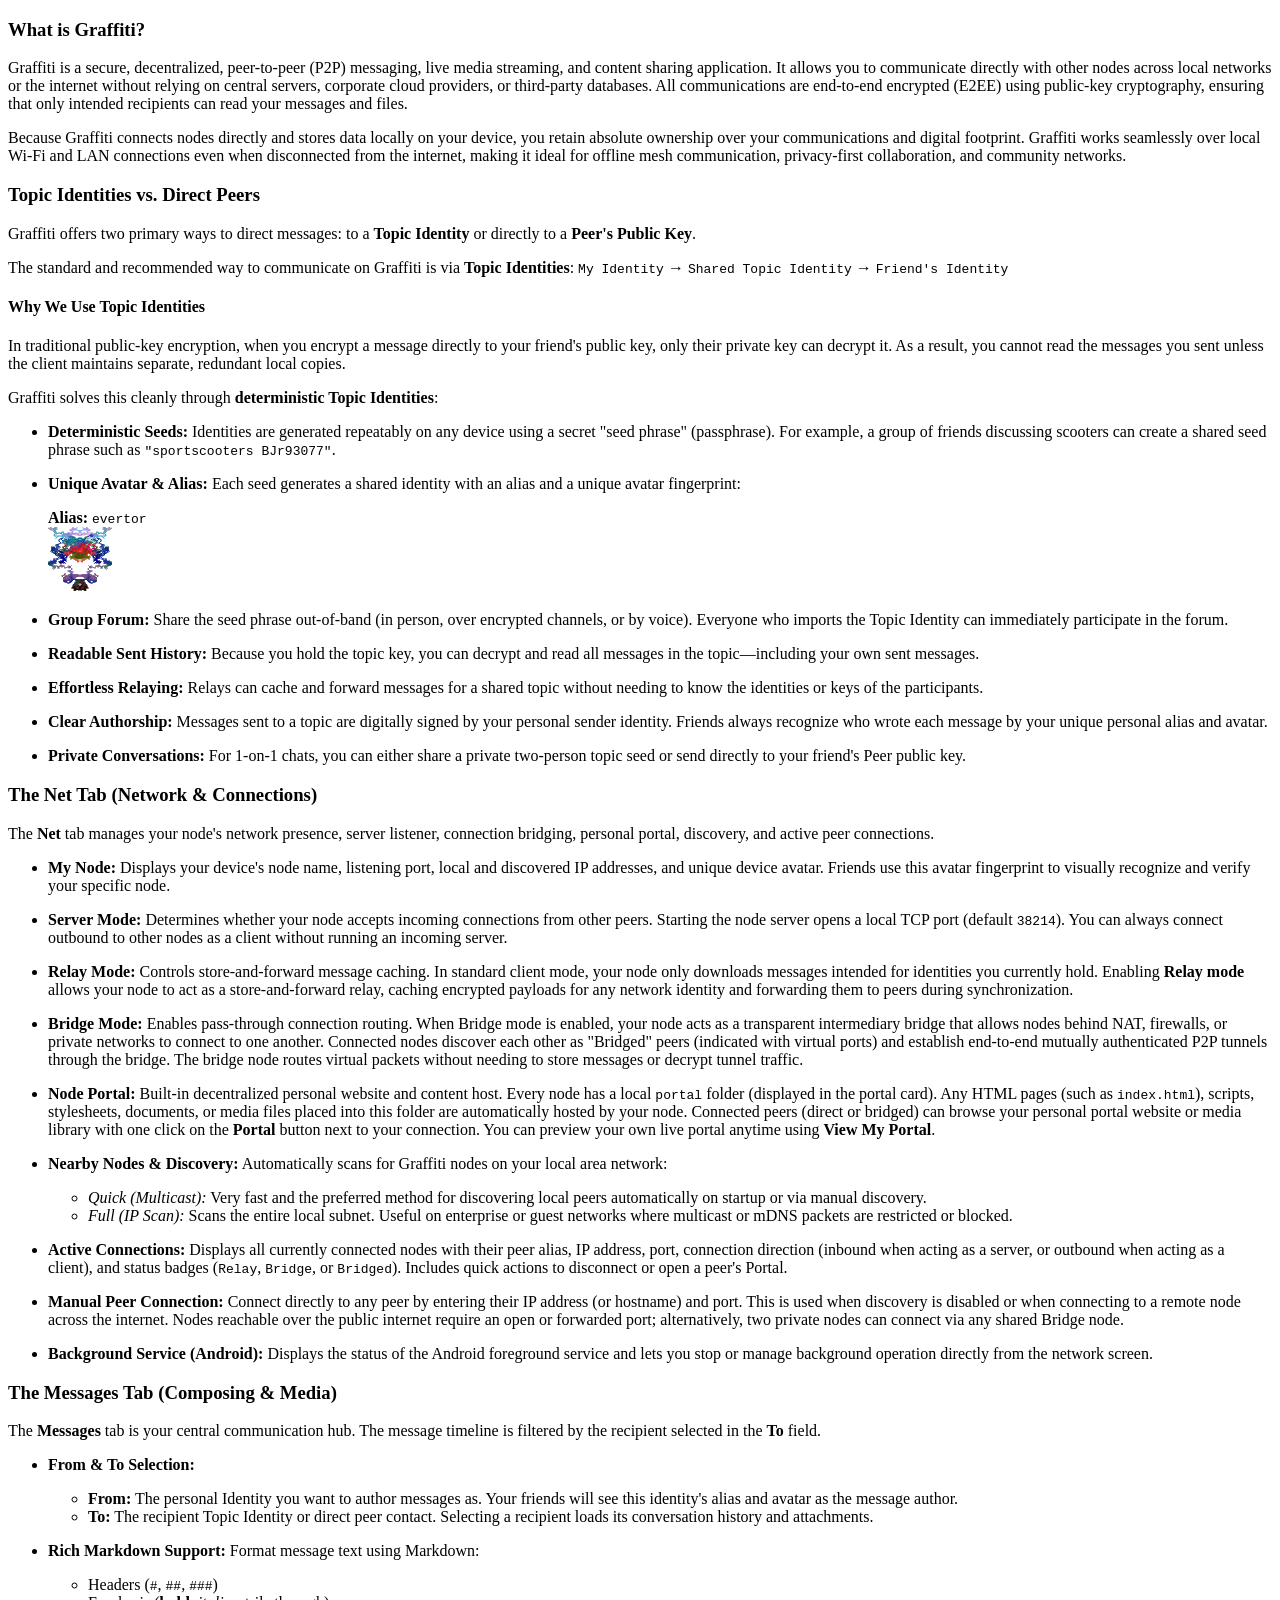
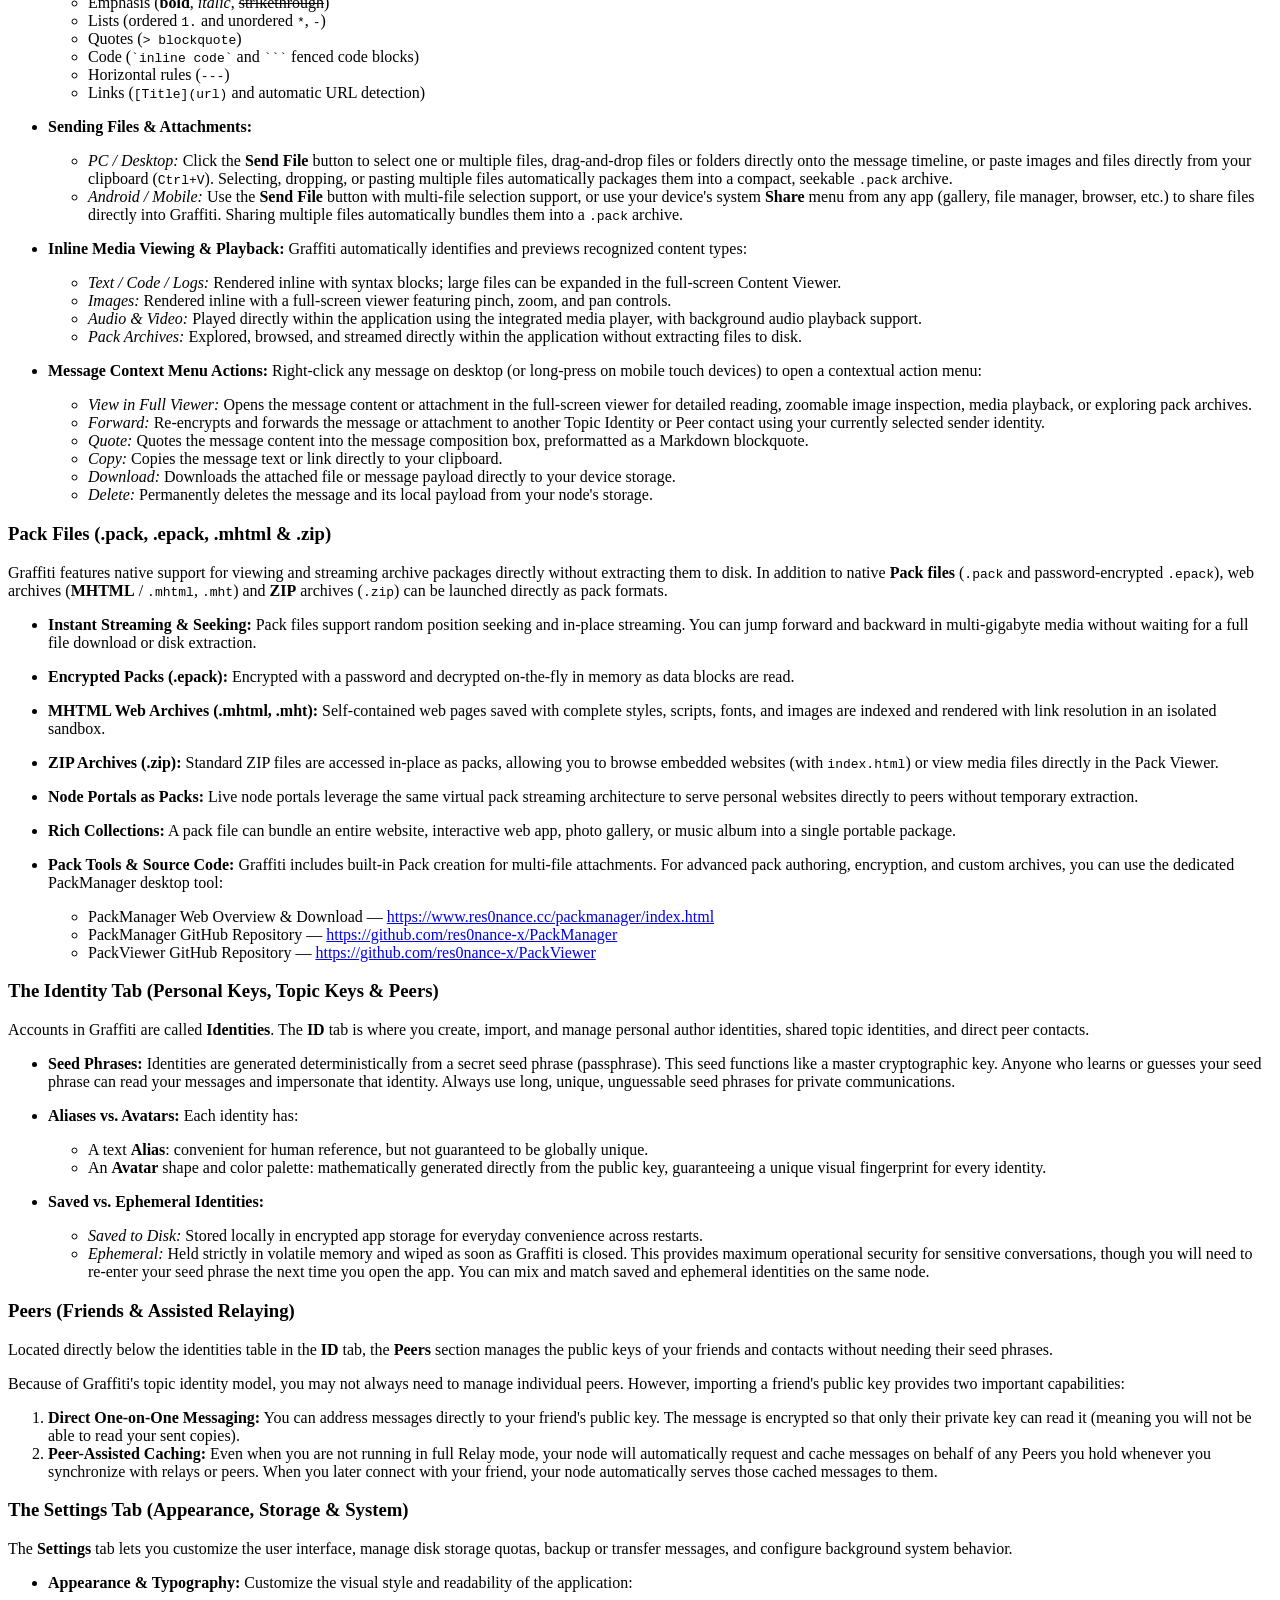
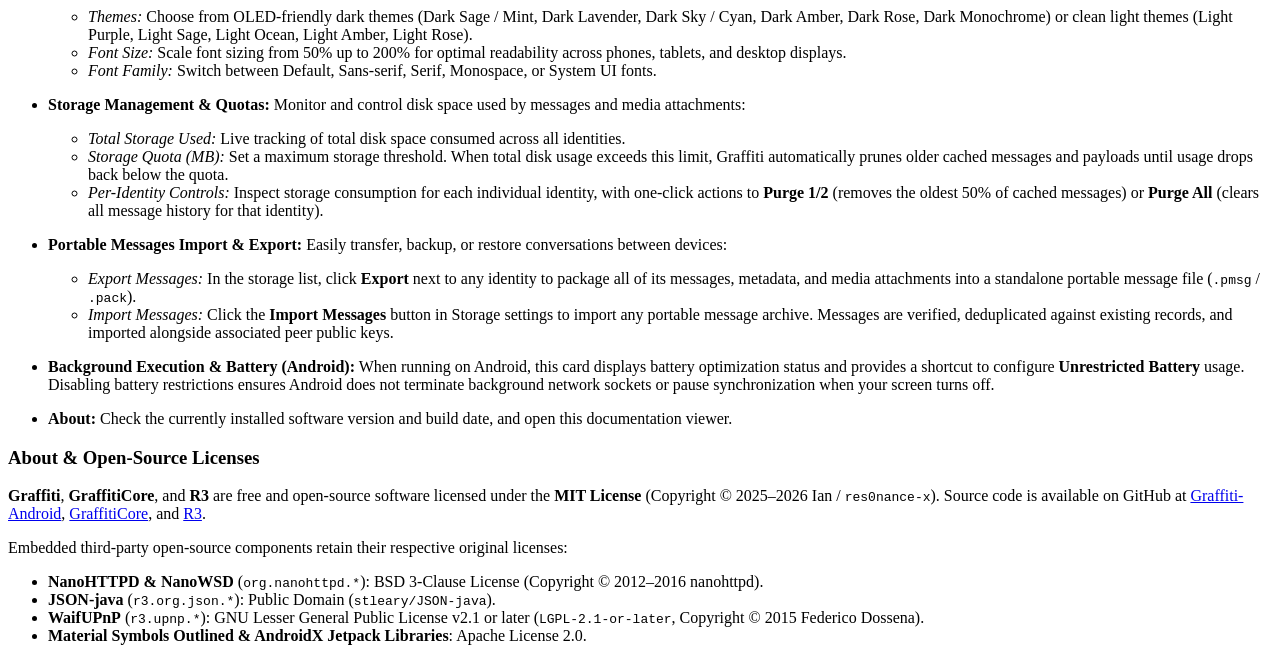
<file: app/src/main/assets/help.html>
<!doctype html>
<html lang="en">

<head>
	<meta charset='UTF-8'>
	<meta name='viewport' content='width=device-width initial-scale=1'>
	<title>help</title>
</head>

<body>
	<h3 id='what-is-graffiti'>What is Graffiti?</h3>
	<p>Graffiti is a secure, decentralized, peer-to-peer (P2P) messaging, live media streaming, and content sharing application. It allows you to communicate directly with other nodes across local networks or the internet without relying on central servers, corporate cloud providers, or third-party databases. All communications are end-to-end encrypted (E2EE) using public-key cryptography, ensuring that only intended recipients can read your messages and files.</p>
	<p>Because Graffiti connects nodes directly and stores data locally on your device, you retain absolute ownership over your communications and digital footprint. Graffiti works seamlessly over local Wi-Fi and LAN connections even when disconnected from the internet, making it ideal for offline mesh communication, privacy-first collaboration, and community networks.</p>

	<h3 id='topic-identities-vs-direct-peers'>Topic Identities vs. Direct Peers</h3>
	<p>Graffiti offers two primary ways to direct messages: to a <strong>Topic Identity</strong> or directly to a <strong>Peer&#39;s Public Key</strong>.</p>
	<p>The standard and recommended way to communicate on Graffiti is via <strong>Topic Identities</strong>:
		<code>My Identity</code> &rarr; <code>Shared Topic Identity</code> &rarr; <code>Friend&#39;s Identity</code>
	</p>
	<h4 id='why-we-use-topic-identities'>Why We Use Topic Identities</h4>
	<p>In traditional public-key encryption, when you encrypt a message directly to your friend&#39;s public key, only their private key can decrypt it. As a result, you cannot read the messages you sent unless the client maintains separate, redundant local copies.</p>
	<p>Graffiti solves this cleanly through <strong>deterministic Topic Identities</strong>:</p>
	<ul>
		<li>
			<p><strong>Deterministic Seeds:</strong> Identities are generated repeatably on any device using a secret &quot;seed phrase&quot; (passphrase). For example, a group of friends discussing scooters can create a shared seed phrase such as <code>&quot;sportscooters BJr93077&quot;</code>.</p>
		</li>
		<li>
			<p><strong>Unique Avatar &amp; Alias:</strong> Each seed generates a shared identity with an alias and a unique avatar fingerprint:</p>
			<p><strong>Alias:</strong> <code>evertor</code><br /><img src="evertor.svg" alt="evertor"></p>
		</li>
		<li>
			<p><strong>Group Forum:</strong> Share the seed phrase out-of-band (in person, over encrypted channels, or by voice). Everyone who imports the Topic Identity can immediately participate in the forum.</p>
		</li>
		<li>
			<p><strong>Readable Sent History:</strong> Because you hold the topic key, you can decrypt and read all messages in the topic&mdash;including your own sent messages.</p>
		</li>
		<li>
			<p><strong>Effortless Relaying:</strong> Relays can cache and forward messages for a shared topic without needing to know the identities or keys of the participants.</p>
		</li>
		<li>
			<p><strong>Clear Authorship:</strong> Messages sent to a topic are digitally signed by your personal sender identity. Friends always recognize who wrote each message by your unique personal alias and avatar.</p>
		</li>
		<li>
			<p><strong>Private Conversations:</strong> For 1-on-1 chats, you can either share a private two-person topic seed or send directly to your friend&#39;s Peer public key.</p>
		</li>
	</ul>

	<h3 id='the-net-tab-network--connections'>The Net Tab (Network &amp; Connections)</h3>
	<p>The <strong>Net</strong> tab manages your node&#39;s network presence, server listener, connection bridging, personal portal, discovery, and active peer connections.</p>
	<ul>
		<li>
			<p><strong>My Node:</strong> Displays your device&#39;s node name, listening port, local and discovered IP addresses, and unique device avatar. Friends use this avatar fingerprint to visually recognize and verify your specific node.</p>
		</li>
		<li>
			<p><strong>Server Mode:</strong> Determines whether your node accepts incoming connections from other peers. Starting the node server opens a local TCP port (default <code>38214</code>). You can always connect outbound to other nodes as a client without running an incoming server.</p>
		</li>
		<li>
			<p><strong>Relay Mode:</strong> Controls store-and-forward message caching. In standard client mode, your node only downloads messages intended for identities you currently hold. Enabling <strong>Relay mode</strong> allows your node to act as a store-and-forward relay, caching encrypted payloads for any network identity and forwarding them to peers during synchronization.</p>
		</li>
		<li>
			<p><strong>Bridge Mode:</strong> Enables pass-through connection routing. When Bridge mode is enabled, your node acts as a transparent intermediary bridge that allows nodes behind NAT, firewalls, or private networks to connect to one another. Connected nodes discover each other as &quot;Bridged&quot; peers (indicated with virtual ports) and establish end-to-end mutually authenticated P2P tunnels through the bridge. The bridge node routes virtual packets without needing to store messages or decrypt tunnel traffic.</p>
		</li>
		<li>
			<p><strong>Node Portal:</strong> Built-in decentralized personal website and content host. Every node has a local <code>portal</code> folder (displayed in the portal card). Any HTML pages (such as <code>index.html</code>), scripts, stylesheets, documents, or media files placed into this folder are automatically hosted by your node. Connected peers (direct or bridged) can browse your personal portal website or media library with one click on the <strong>Portal</strong> button next to your connection. You can preview your own live portal anytime using <strong>View My Portal</strong>.</p>
		</li>
		<li>
			<p><strong>Nearby Nodes &amp; Discovery:</strong> Automatically scans for Graffiti nodes on your local area network:</p>
			<ul>
				<li><em>Quick (Multicast):</em> Very fast and the preferred method for discovering local peers automatically on startup or via manual discovery.</li>
				<li><em>Full (IP Scan):</em> Scans the entire local subnet. Useful on enterprise or guest networks where multicast or mDNS packets are restricted or blocked.</li>
			</ul>
		</li>
		<li>
			<p><strong>Active Connections:</strong> Displays all currently connected nodes with their peer alias, IP address, port, connection direction (inbound when acting as a server, or outbound when acting as a client), and status badges (<code>Relay</code>, <code>Bridge</code>, or <code>Bridged</code>). Includes quick actions to disconnect or open a peer&#39;s Portal.</p>
		</li>
		<li>
			<p><strong>Manual Peer Connection:</strong> Connect directly to any peer by entering their IP address (or hostname) and port. This is used when discovery is disabled or when connecting to a remote node across the internet. Nodes reachable over the public internet require an open or forwarded port; alternatively, two private nodes can connect via any shared Bridge node.</p>
		</li>
		<li>
			<p><strong>Background Service (Android):</strong> Displays the status of the Android foreground service and lets you stop or manage background operation directly from the network screen.</p>
		</li>
	</ul>

	<h3 id='the-messages-tab-composing--media'>The Messages Tab (Composing &amp; Media)</h3>
	<p>The <strong>Messages</strong> tab is your central communication hub. The message timeline is filtered by the recipient selected in the <strong>To</strong> field.</p>
	<ul>
		<li>
			<p><strong>From &amp; To Selection:</strong></p>
			<ul>
				<li><strong>From:</strong> The personal Identity you want to author messages as. Your friends will see this identity&#39;s alias and avatar as the message author.</li>
				<li><strong>To:</strong> The recipient Topic Identity or direct peer contact. Selecting a recipient loads its conversation history and attachments.</li>
			</ul>
		</li>
		<li>
			<p><strong>Rich Markdown Support:</strong> Format message text using Markdown:</p>
			<ul>
				<li>Headers (<code>#</code>, <code>##</code>, <code>###</code>)</li>
				<li>Emphasis (<strong>bold</strong>, <em>italic</em>, <del>strikethrough</del>)</li>
				<li>Lists (ordered <code>1.</code> and unordered <code>*</code>, <code>-</code>)</li>
				<li>Quotes (<code>&gt; blockquote</code>)</li>
				<li>Code (<code>`inline code`</code> and <code>```</code> fenced code blocks)</li>
				<li>Horizontal rules (<code>---</code>)</li>
				<li>Links (<code>[Title](url)</code> and automatic URL detection)</li>
			</ul>
		</li>
		<li>
			<p><strong>Sending Files &amp; Attachments:</strong></p>
			<ul>
				<li><em>PC / Desktop:</em> Click the <strong>Send File</strong> button to select one or multiple files, drag-and-drop files or folders directly onto the message timeline, or paste images and files directly from your clipboard (<code>Ctrl+V</code>). Selecting, dropping, or pasting multiple files automatically packages them into a compact, seekable <code>.pack</code> archive.</li>
				<li><em>Android / Mobile:</em> Use the <strong>Send File</strong> button with multi-file selection support, or use your device&#39;s system <strong>Share</strong> menu from any app (gallery, file manager, browser, etc.) to share files directly into Graffiti. Sharing multiple files automatically bundles them into a <code>.pack</code> archive.</li>
			</ul>
		</li>
		<li>
			<p><strong>Inline Media Viewing &amp; Playback:</strong> Graffiti automatically identifies and previews recognized content types:</p>
			<ul>
				<li><em>Text / Code / Logs:</em> Rendered inline with syntax blocks; large files can be expanded in the full-screen Content Viewer.</li>
				<li><em>Images:</em> Rendered inline with a full-screen viewer featuring pinch, zoom, and pan controls.</li>
				<li><em>Audio &amp; Video:</em> Played directly within the application using the integrated media player, with background audio playback support.</li>
				<li><em>Pack Archives:</em> Explored, browsed, and streamed directly within the application without extracting files to disk.</li>
			</ul>
		</li>
		<li>
			<p><strong>Message Context Menu Actions:</strong> Right-click any message on desktop (or long-press on mobile touch devices) to open a contextual action menu:</p>
			<ul>
				<li><em>View in Full Viewer:</em> Opens the message content or attachment in the full-screen viewer for detailed reading, zoomable image inspection, media playback, or exploring pack archives.</li>
				<li><em>Forward:</em> Re-encrypts and forwards the message or attachment to another Topic Identity or Peer contact using your currently selected sender identity.</li>
				<li><em>Quote:</em> Quotes the message content into the message composition box, preformatted as a Markdown blockquote.</li>
				<li><em>Copy:</em> Copies the message text or link directly to your clipboard.</li>
				<li><em>Download:</em> Downloads the attached file or message payload directly to your device storage.</li>
				<li><em>Delete:</em> Permanently deletes the message and its local payload from your node&#39;s storage.</li>
			</ul>
		</li>
	</ul>

	<h3 id='pack-files-pack--epack'>Pack Files (.pack, .epack, .mhtml &amp; .zip)</h3>
	<p>Graffiti features native support for viewing and streaming archive packages directly without extracting them to disk. In addition to native <strong>Pack files</strong> (<code>.pack</code> and password-encrypted <code>.epack</code>), web archives (<strong>MHTML</strong> / <code>.mhtml</code>, <code>.mht</code>) and <strong>ZIP</strong> archives (<code>.zip</code>) can be launched directly as pack formats.</p>
	<ul>
		<li>
			<p><strong>Instant Streaming &amp; Seeking:</strong> Pack files support random position seeking and in-place streaming. You can jump forward and backward in multi-gigabyte media without waiting for a full file download or disk extraction.</p>
		</li>
		<li>
			<p><strong>Encrypted Packs (.epack):</strong> Encrypted with a password and decrypted on-the-fly in memory as data blocks are read.</p>
		</li>
		<li>
			<p><strong>MHTML Web Archives (.mhtml, .mht):</strong> Self-contained web pages saved with complete styles, scripts, fonts, and images are indexed and rendered with link resolution in an isolated sandbox.</p>
		</li>
		<li>
			<p><strong>ZIP Archives (.zip):</strong> Standard ZIP files are accessed in-place as packs, allowing you to browse embedded websites (with <code>index.html</code>) or view media files directly in the Pack Viewer.</p>
		</li>
		<li>
			<p><strong>Node Portals as Packs:</strong> Live node portals leverage the same virtual pack streaming architecture to serve personal websites directly to peers without temporary extraction.</p>
		</li>
		<li>
			<p><strong>Rich Collections:</strong> A pack file can bundle an entire website, interactive web app, photo gallery, or music album into a single portable package.</p>
		</li>
		<li>
			<p><strong>Pack Tools &amp; Source Code:</strong> Graffiti includes built-in Pack creation for multi-file attachments. For advanced pack authoring, encryption, and custom archives, you can use the dedicated PackManager desktop tool:</p>
			<ul>
				<li>PackManager Web Overview &amp; Download &mdash; <a href="https://www.res0nance.cc/packmanager/index.html">https://www.res0nance.cc/packmanager/index.html</a></li>
				<li>PackManager GitHub Repository &mdash; <a href="https://github.com/res0nance-x/PackManager">https://github.com/res0nance-x/PackManager</a></li>
				<li>PackViewer GitHub Repository &mdash; <a href="https://github.com/res0nance-x/PackViewer">https://github.com/res0nance-x/PackViewer</a></li>
			</ul>
		</li>
	</ul>

	<h3 id='the-identity-tab-personal-keys-topic-keys--peers'>The Identity Tab (Personal Keys, Topic Keys &amp; Peers)</h3>
	<p>Accounts in Graffiti are called <strong>Identities</strong>. The <strong>ID</strong> tab is where you create, import, and manage personal author identities, shared topic identities, and direct peer contacts.</p>
	<ul>
		<li>
			<p><strong>Seed Phrases:</strong> Identities are generated deterministically from a secret seed phrase (passphrase). This seed functions like a master cryptographic key. Anyone who learns or guesses your seed phrase can read your messages and impersonate that identity. Always use long, unique, unguessable seed phrases for private communications.</p>
		</li>
		<li>
			<p><strong>Aliases vs. Avatars:</strong> Each identity has:</p>
			<ul>
				<li>A text <strong>Alias</strong>: convenient for human reference, but not guaranteed to be globally unique.</li>
				<li>An <strong>Avatar</strong> shape and color palette: mathematically generated directly from the public key, guaranteeing a unique visual fingerprint for every identity.</li>
			</ul>
		</li>
		<li>
			<p><strong>Saved vs. Ephemeral Identities:</strong></p>
			<ul>
				<li><em>Saved to Disk:</em> Stored locally in encrypted app storage for everyday convenience across restarts.</li>
				<li><em>Ephemeral:</em> Held strictly in volatile memory and wiped as soon as Graffiti is closed. This provides maximum operational security for sensitive conversations, though you will need to re-enter your seed phrase the next time you open the app. You can mix and match saved and ephemeral identities on the same node.</li>
			</ul>
		</li>
	</ul>

	<h3 id='peers-friends--assisted-relaying'>Peers (Friends &amp; Assisted Relaying)</h3>
	<p>Located directly below the identities table in the <strong>ID</strong> tab, the <strong>Peers</strong> section manages the public keys of your friends and contacts without needing their seed phrases.</p>
	<p>Because of Graffiti&#39;s topic identity model, you may not always need to manage individual peers. However, importing a friend&#39;s public key provides two important capabilities:</p>
	<ol>
		<li><strong>Direct One-on-One Messaging:</strong> You can address messages directly to your friend&#39;s public key. The message is encrypted so that only their private key can read it (meaning you will not be able to read your sent copies).</li>
		<li><strong>Peer-Assisted Caching:</strong> Even when you are not running in full Relay mode, your node will automatically request and cache messages on behalf of any Peers you hold whenever you synchronize with relays or peers. When you later connect with your friend, your node automatically serves those cached messages to them.</li>
	</ol>

	<h3 id='the-settings-tab-appearance--storage'>The Settings Tab (Appearance, Storage &amp; System)</h3>
	<p>The <strong>Settings</strong> tab lets you customize the user interface, manage disk storage quotas, backup or transfer messages, and configure background system behavior.</p>
	<ul>
		<li>
			<p><strong>Appearance &amp; Typography:</strong> Customize the visual style and readability of the application:</p>
			<ul>
				<li><em>Themes:</em> Choose from OLED-friendly dark themes (Dark Sage / Mint, Dark Lavender, Dark Sky / Cyan, Dark Amber, Dark Rose, Dark Monochrome) or clean light themes (Light Purple, Light Sage, Light Ocean, Light Amber, Light Rose).</li>
				<li><em>Font Size:</em> Scale font sizing from 50% up to 200% for optimal readability across phones, tablets, and desktop displays.</li>
				<li><em>Font Family:</em> Switch between Default, Sans-serif, Serif, Monospace, or System UI fonts.</li>
			</ul>
		</li>
		<li>
			<p><strong>Storage Management &amp; Quotas:</strong> Monitor and control disk space used by messages and media attachments:</p>
			<ul>
				<li><em>Total Storage Used:</em> Live tracking of total disk space consumed across all identities.</li>
				<li><em>Storage Quota (MB):</em> Set a maximum storage threshold. When total disk usage exceeds this limit, Graffiti automatically prunes older cached messages and payloads until usage drops back below the quota.</li>
				<li><em>Per-Identity Controls:</em> Inspect storage consumption for each individual identity, with one-click actions to <strong>Purge 1/2</strong> (removes the oldest 50% of cached messages) or <strong>Purge All</strong> (clears all message history for that identity).</li>
			</ul>
		</li>
		<li>
			<p><strong>Portable Messages Import &amp; Export:</strong> Easily transfer, backup, or restore conversations between devices:</p>
			<ul>
				<li><em>Export Messages:</em> In the storage list, click <strong>Export</strong> next to any identity to package all of its messages, metadata, and media attachments into a standalone portable message file (<code>.pmsg</code> / <code>.pack</code>).</li>
				<li><em>Import Messages:</em> Click the <strong>Import Messages</strong> button in Storage settings to import any portable message archive. Messages are verified, deduplicated against existing records, and imported alongside associated peer public keys.</li>
			</ul>
		</li>
		<li>
			<p><strong>Background Execution &amp; Battery (Android):</strong> When running on Android, this card displays battery optimization status and provides a shortcut to configure <strong>Unrestricted Battery</strong> usage. Disabling battery restrictions ensures Android does not terminate background network sockets or pause synchronization when your screen turns off.</p>
		</li>
		<li>
			<p><strong>About:</strong> Check the currently installed software version and build date, and open this documentation viewer.</p>
		</li>
	</ul>

	<h3 id='open-source-licenses'>About &amp; Open-Source Licenses</h3>
	<p><strong>Graffiti</strong>, <strong>GraffitiCore</strong>, and <strong>R3</strong> are free and open-source software licensed under the <strong>MIT License</strong> (Copyright &copy; 2025&ndash;2026 Ian / <code>res0nance-x</code>). Source code is available on GitHub at <a href="https://github.com/res0nance-x/Graffiti-Android">Graffiti-Android</a>, <a href="https://github.com/res0nance-x/GraffitiCore">GraffitiCore</a>, and <a href="https://github.com/res0nance-x/R3">R3</a>.</p>
	<p>Embedded third-party open-source components retain their respective original licenses:</p>
	<ul>
		<li><strong>NanoHTTPD &amp; NanoWSD</strong> (<code>org.nanohttpd.*</code>): BSD 3-Clause License (Copyright &copy; 2012&ndash;2016 nanohttpd).</li>
		<li><strong>JSON-java</strong> (<code>r3.org.json.*</code>): Public Domain (<code>stleary/JSON-java</code>).</li>
		<li><strong>WaifUPnP</strong> (<code>r3.upnp.*</code>): GNU Lesser General Public License v2.1 or later (<code>LGPL-2.1-or-later</code>, Copyright &copy; 2015 Federico Dossena).</li>
		<li><strong>Material Symbols Outlined &amp; AndroidX Jetpack Libraries</strong>: Apache License 2.0.</li>
	</ul>
</body>

</html>
</file>
